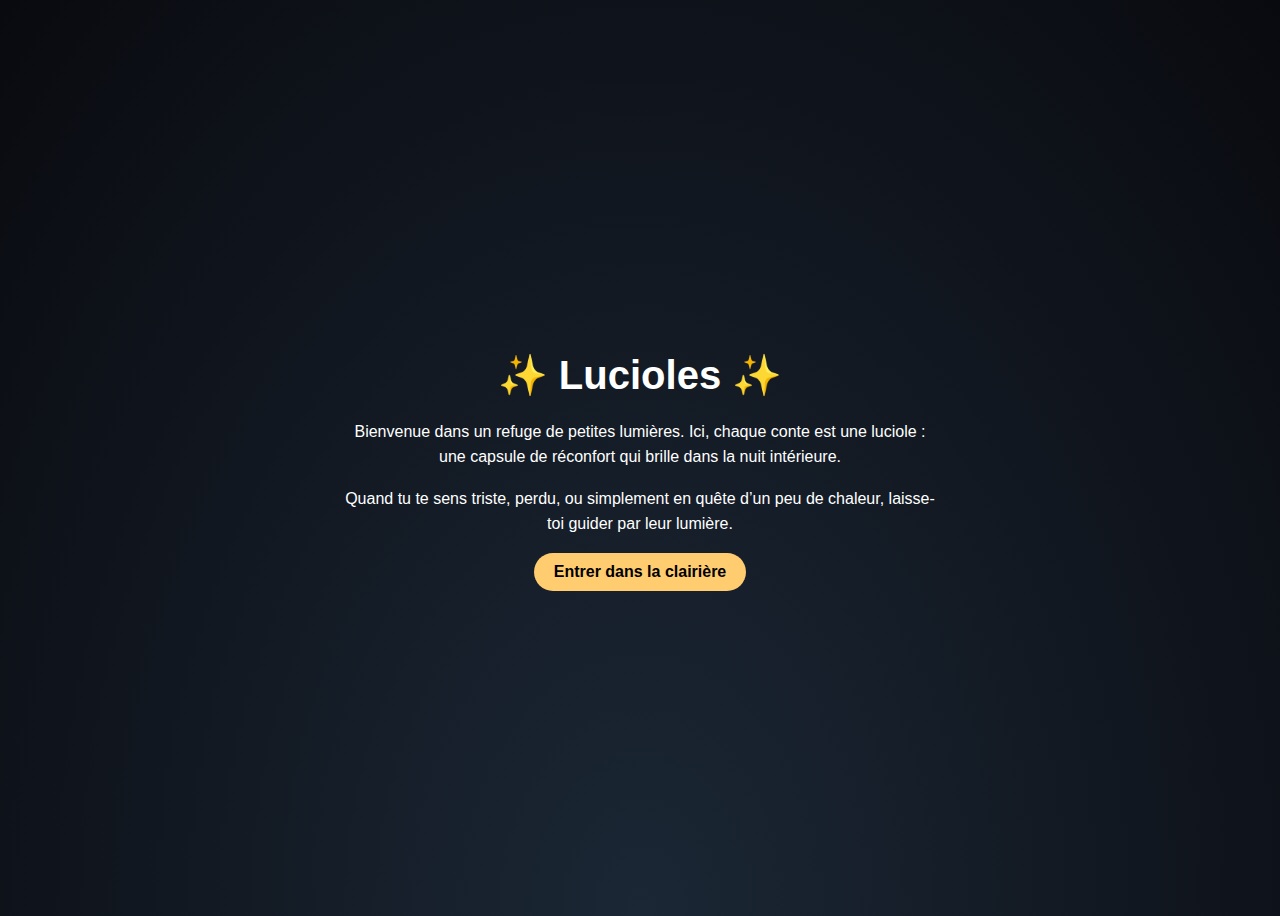
<file: index.html>
<!DOCTYPE html>
<html lang="fr">
<head>
  <meta charset="UTF-8">
  <meta name="viewport" content="width=device-width, initial-scale=1.0">
  <title>Lucioles ✨</title>
  <link rel="stylesheet" href="css/style.css">
</head>
<body class="intro">
  <div class="intro-container">
    <h1>✨ Lucioles ✨</h1>
    <p>
      Bienvenue dans un refuge de petites lumières.  
      Ici, chaque conte est une luciole : une capsule de réconfort qui brille dans la nuit intérieure.  
    </p>
    <p>
      Quand tu te sens triste, perdu, ou simplement en quête d’un peu de chaleur,  
      laisse-toi guider par leur lumière.
    </p>
    <a href="home.html" class="enter-button">Entrer dans la clairière</a>
  </div>
</body>
</html>
</file>
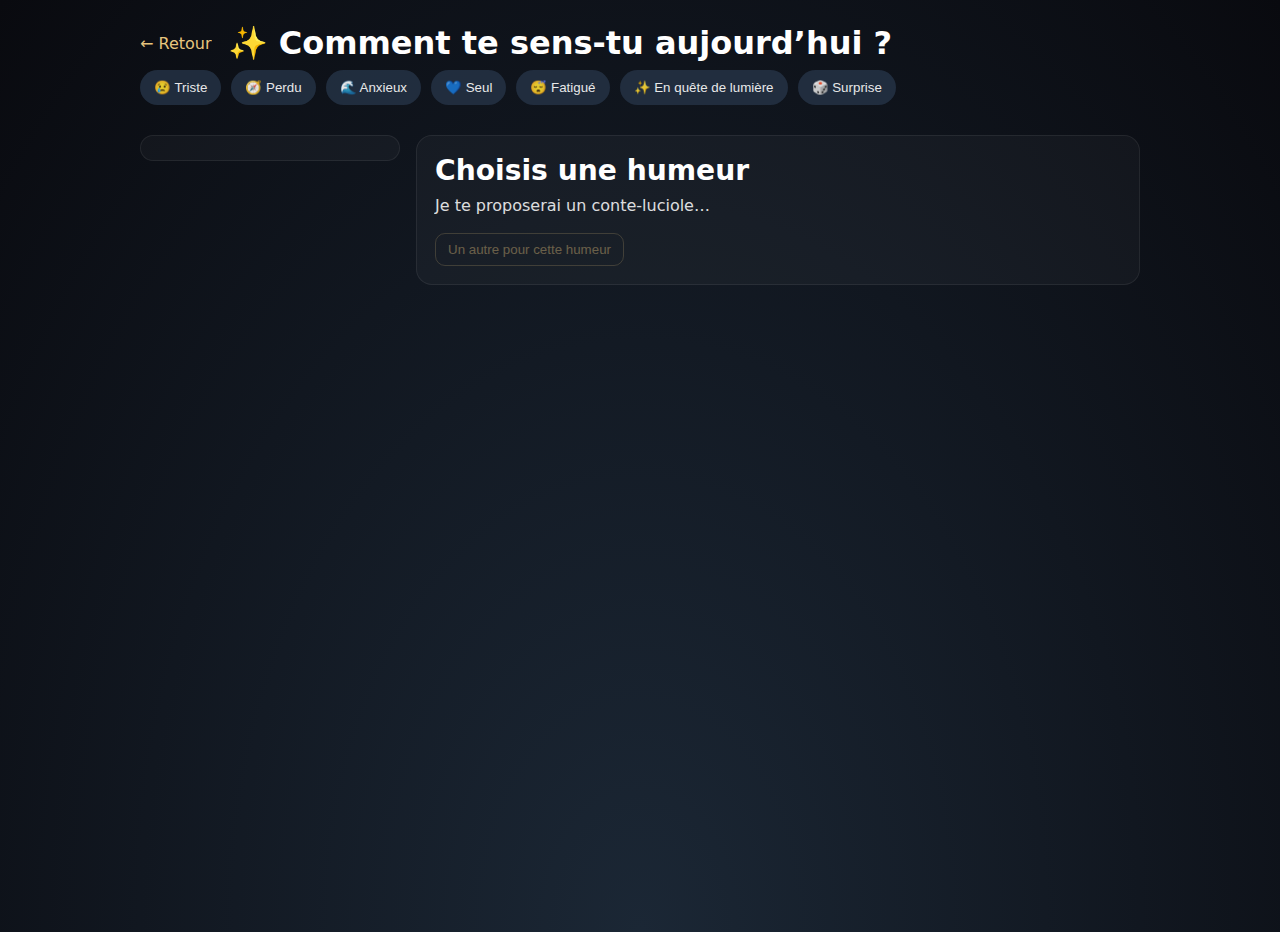
<file: home.html>
<!DOCTYPE html>
<html lang="fr">
<head>
  <meta charset="UTF-8" />
  <meta name="viewport" content="width=device-width, initial-scale=1.0"/>
  <title>Lucioles — Comment te sens-tu ?</title>
  <link rel="stylesheet" href="css/style.css"/>
  <link rel="stylesheet" href="css/home.css"/>
</head>
<body class="home">
  <header class="topbar">
    <a href="index.html" class="back">← Retour</a>
    <h1>✨ Comment te sens-tu aujourd’hui ?</h1>
  </header>

  <main id="app">
    <section class="moods" aria-label="Humeurs">
      <button class="mood" data-humeur="triste">😢 Triste</button>
      <button class="mood" data-humeur="perdu">🧭 Perdu</button>
      <button class="mood" data-humeur="anxieux">🌊 Anxieux</button>
      <button class="mood" data-humeur="seul">💙 Seul</button>
      <button class="mood" data-humeur="fatigue">😴 Fatigué</button>
      <button class="mood" data-humeur="lum">✨ En quête de lumière</button>
      <button id="btn-surprise" title="Me surprendre">🎲 Surprise</button>
    </section>

    <section id="viewer" aria-live="polite">
      <div class="viewer-inner">
        <aside id="liste" aria-label="Autres contes"></aside>

        <article id="conte">
          <header>
            <h2 id="titre">Choisis une humeur</h2>
            <p class="sous-titre" id="sous-titre">Je te proposerai un conte-luciole…</p>
          </header>
          <figure id="vignette" hidden></figure>
          <div id="texte" class="texte"></div>
          <footer class="actions">
            <button id="btn-autre" class="ghost" disabled>Un autre pour cette humeur</button>
          </footer>
        </article>
      </div>
    </section>
  </main>

  <script defer src="js/contes.js"></script>
  <script defer src="js/home.js"></script>
</body>
</html>
</file>
<file: css/style.css>
body.intro {
  background: radial-gradient(ellipse at bottom, #1b2735 0%, #090a0f 100%);
  color: #fff;
  font-family: "Segoe UI", sans-serif;
  display: flex;
  justify-content: center;
  align-items: center;
  height: 100vh;
  text-align: center;
}

.intro-container {
  max-width: 600px;
  padding: 20px;
}

h1 {
  font-size: 2.5em;
  margin-bottom: 0.5em;
}

p {
  line-height: 1.6;
  margin-bottom: 1em;
}

.enter-button {
  display: inline-block;
  padding: 10px 20px;
  border-radius: 20px;
  background: #ffcc70;
  color: #000;
  text-decoration: none;
  font-weight: bold;
  transition: background 0.3s;
}

.enter-button:hover {
  background: #ffe9b0;
}
</file>
<file: css/home.css>
/* layout */
body.home{
  background: radial-gradient(ellipse at bottom, #1b2735 0%, #090a0f 100%);
  color:#fff;
  min-height:100vh;
  font-family: "Segoe UI", system-ui, sans-serif;
}

.topbar{
  max-width:1000px; margin: 24px auto 8px; padding:0 16px;
  display:flex; align-items:center; gap:16px;
}
.topbar h1{ font-size: clamp(1.2rem, 2.5vw, 2rem); margin:0; }
.back{ color:#ffd98a; text-decoration:none; opacity:.9 }
.back:hover{ text-decoration:underline; }

/* moods */
.moods{
  max-width:1000px; margin: 8px auto 22px; padding:0 16px;
  display:flex; flex-wrap:wrap; gap:10px;
}
.mood, #btn-surprise{
  border:none; cursor:pointer; padding:10px 14px; border-radius:999px;
  background:#233042; color:#fff; opacity:.9; transition:transform .15s, box-shadow .25s, background .25s;
}
.mood:hover, #btn-surprise:hover{
  transform: translateY(-1px);
  box-shadow: 0 6px 18px rgba(0,0,0,.35);
  background:#2b3a4f;
}
.mood.active{ outline:2px solid rgba(255,217,138,.6); background:#31465f; }

/* viewer */
#viewer{ padding: 8px 16px 32px; }
.viewer-inner{
  max-width:1000px; margin:0 auto; display:grid; gap:16px;
  grid-template-columns: 260px 1fr;
}
#liste{
  background: rgba(255,255,255,.03);
  border:1px solid rgba(255,255,255,.07);
  border-radius:16px; padding:12px; height: fit-content;
}
#liste h3{
  margin:6px 8px 8px; font-size:0.95rem; opacity:.9;
}
#liste .item{
  display:block; border-radius:10px; padding:10px 12px; margin:6px 0;
  background: transparent; color:#fff; text-decoration:none; opacity:.9;
  border:1px solid transparent;
}
#liste .item:hover{ background: rgba(255,255,255,.04); }
#liste .item.active{
  border-color: rgba(255,217,138,.5);
  background: linear-gradient(180deg, rgba(255,217,138,.12), rgba(255,217,138,.04));
}

#conte{
  background: rgba(255,255,255,.03);
  border:1px solid rgba(255,255,255,.07);
  border-radius:16px; padding:18px;
}
#conte header h2{ margin:0 0 6px; font-size: clamp(1.3rem, 2.2vw, 1.8rem); }
#conte .sous-titre{ margin:0 0 14px; opacity:.85; }
#vignette{ margin:0 0 10px; }
#vignette img{
  width:100%; max-height:220px; object-fit:cover;
  border-radius:12px; opacity:.95;
}
.texte p{ line-height:1.7; margin: 0 0 12px; opacity:.95; }

.actions{ display:flex; gap:8px; margin-top:12px; }
.actions .ghost{
  background:transparent; color:#ffd98a; border:1px solid rgba(255,217,138,.5);
  padding:8px 12px; border-radius:10px; cursor:pointer;
  transition: background .2s, transform .15s;
}
.actions .ghost:disabled{ opacity:.35; cursor:default; }
.actions .ghost:hover:not(:disabled){ background: rgba(255,217,138,.12); transform:translateY(-1px); }

/* thèmes légers par humeur (accents) */
body.humeur-triste { --accent: #8ec5ff; }
body.humeur-perdu  { --accent: #ffd98a; }
body.humeur-anxieux{ --accent: #b4ffa6; }
body.humeur-seul   { --accent: #d7b7ff; }
body.humeur-fatigue{ --accent: #ffb3b3; }
body.humeur-lum    { --accent: #fff2a6; }

body[class*="humeur-"] .mood.active,
body[class*="humeur-"] #liste .item.active{
  outline-color: color-mix(in oklab, var(--accent), #000 40%);
  border-color: color-mix(in oklab, var(--accent), #000 55%);
}
body[class*="humeur-"] #conte{
  box-shadow: 0 30px 80px color-mix(in oklab, var(--accent), transparent 92%);
}

/* responsive */
@media (max-width: 860px){
  .viewer-inner{ grid-template-columns: 1fr; }
}
</file>
